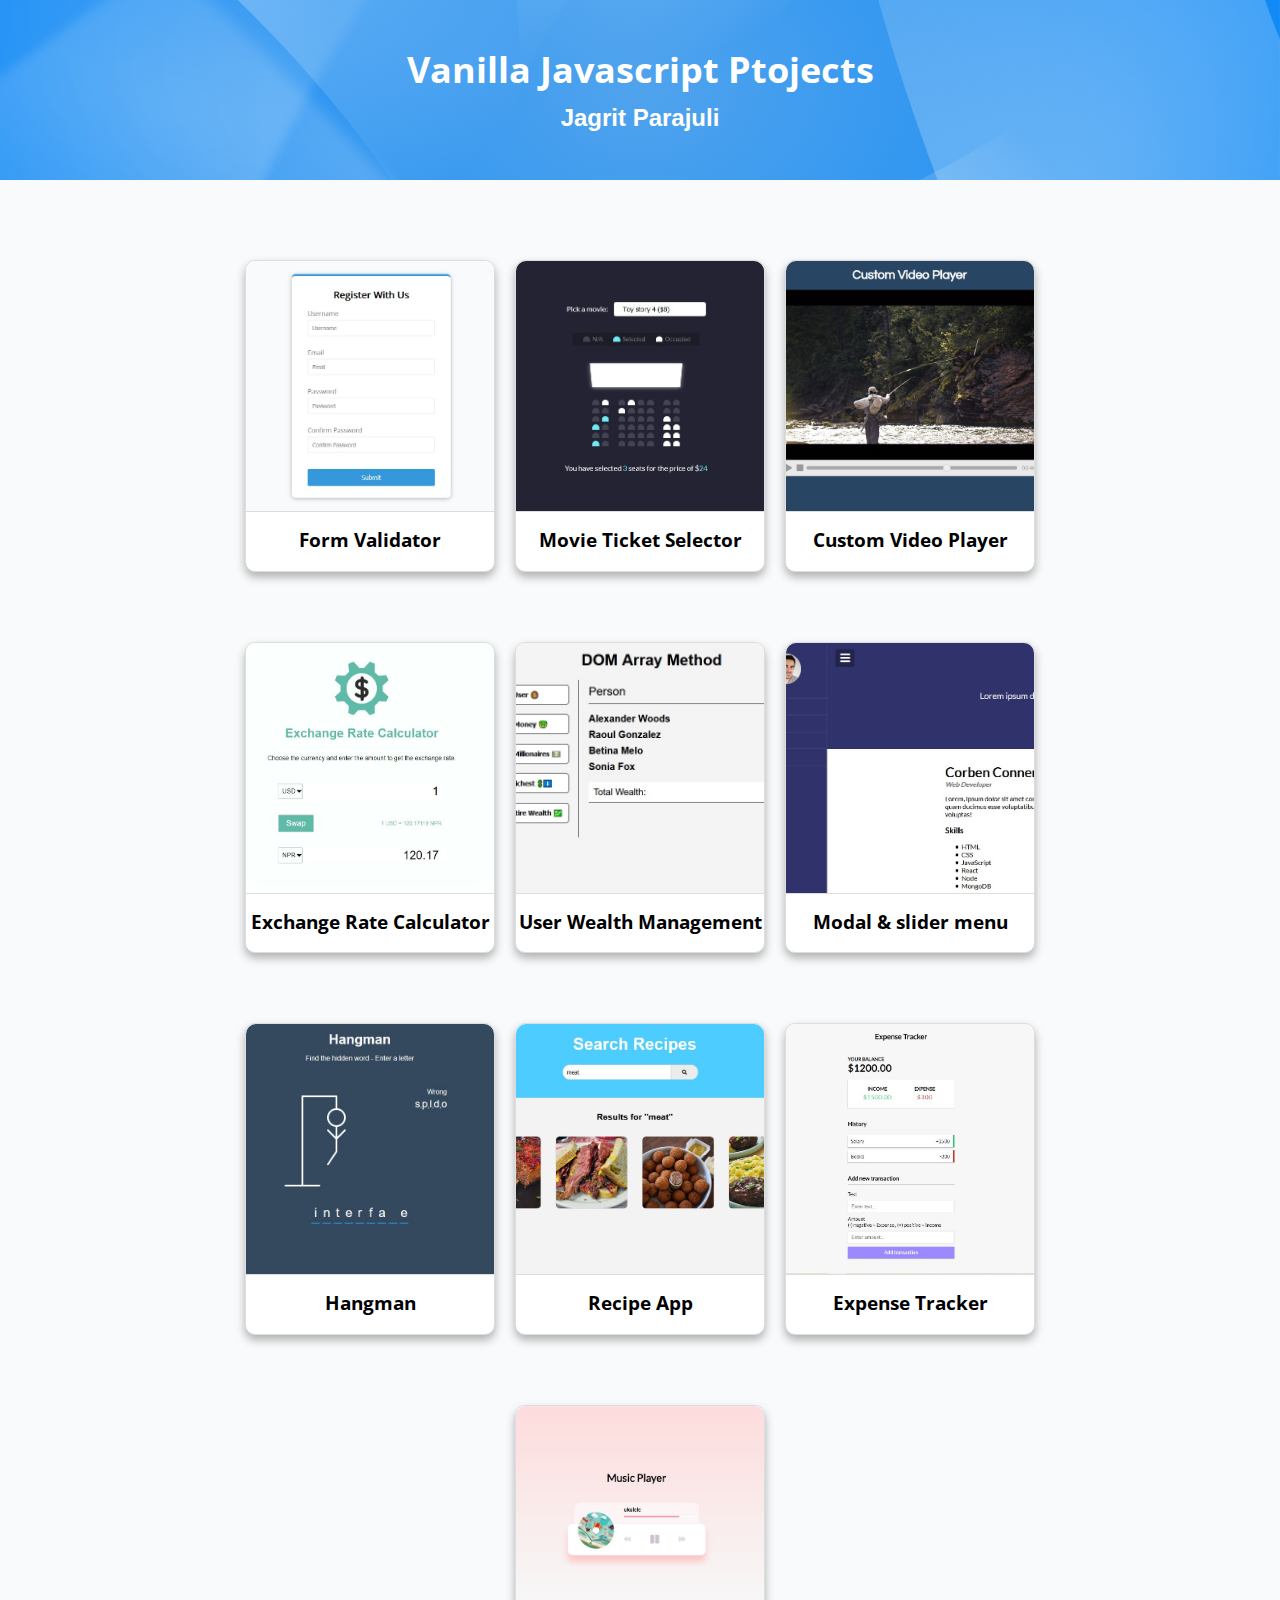
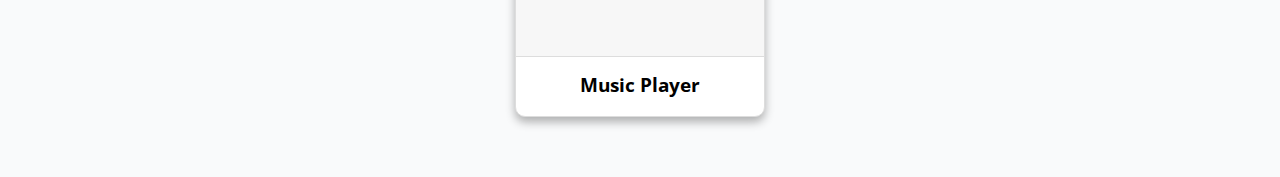
<file: index.html>
<!DOCTYPE html>
<html lang="en">
  <head>
    <meta charset="UTF-8" />
    <meta name="viewport" content="width=device-width, initial-scale=1.0" />
    <link
      href="https://fonts.googleapis.com/css2?family=Open+Sans&amp;display=swap"
      rel="stylesheet"
    />
    <link rel="stylesheet" href="style.css" />
    <title>Vanilla Javascript Projects</title>
  </head>
  <body>
    <header>
      <h1>Vanilla Javascript Ptojects</h1>
      <h3>Jagrit Parajuli</h3>
    </header>
    <div class="container">
      <a href="./form-validator/index.html" target="_blank"
        ><div class="card">
          <div
            class="image-form"
            style="
              background: url('./assets/form-validator.jpg') no-repeat;
              background-position: center;
              background-size: cover;
            "
          ></div>
          <h3>Form Validator</h3>
        </div>
      </a>
      <a href="./moive-ticket-selector/index.html" target="_blank"
        ><div class="card">
          <div
            class="image-form"
            style="
              background: url('./assets/movie-ticket-selector.jpg') no-repeat;
              background-position: center;
              background-size: cover;
            "
          ></div>
          <h3>Movie Ticket Selector</h3>
        </div>
      </a>
      <a href="./video-player/index.html" target="_blank"
        ><div class="card">
          <div
            class="image-form"
            style="
              background: url('./assets/video-player.jpg') no-repeat;
              background-position: center;
              background-size: cover;
            "
          ></div>
          <h3>Custom Video Player</h3>
        </div>
      </a>
      <a href="./exchange-rate-calculator/index.html" target="_blank"
        ><div class="card">
          <div
            class="image-form"
            style="
              background: url('./assets/exchange-rate-calculator.jpg') no-repeat;
              background-position: center;
              background-size: cover;
            "
          ></div>
          <h3>Exchange Rate Calculator</h3>
        </div>
      </a>
      <a href="./user-wealth/index.html" target="_blank"
        ><div class="card">
          <div
            class="image-form"
            style="
              background: url('./assets/user-wealth.jpg') no-repeat;
              background-position: center;
              background-size: cover;
            "
          ></div>
          <h3>User Wealth Management</h3>
        </div>
      </a>
      <a href="./modal-menu-slider/index.html" target="_blank"
        ><div class="card">
          <div
            class="image-form"
            style="
              background: url('./assets/modal-menu-slider.jpg') no-repeat;
              background-position: center;
              background-size: cover;
            "
          ></div>
          <h3>Modal & slider menu</h3>
        </div>
      </a>
      <a href="./hangman/index.html" target="_blank"
        ><div class="card">
          <div
            class="image-form"
            style="
              background: url('./assets/hangman.jpg') no-repeat;
              background-position: center;
              background-size: cover;
            "
          ></div>
          <h3>Hangman</h3>
        </div>
      </a>
      <a href="./recipe-app/index.html" target="_blank"
        ><div class="card">
          <div
            class="image-form"
            style="
              background: url('./assets/recipe-app.jpg') no-repeat;
              background-position: center;
              background-size: cover;
            "
          ></div>
          <h3>Recipe App</h3>
        </div>
      </a>
      <a href="./expense-tracker/index.html" target="_blank"
        ><div class="card">
          <div
            class="image-form"
            style="
              background: url('./assets/expense-tracker.jpg') no-repeat;
              background-position: center;
              background-size: cover;
            "
          ></div>
          <h3>Expense Tracker</h3>
        </div>
      </a>
      <a href="./music-player/index.html" target="_blank"
        ><div class="card">
          <div
            class="image-form"
            style="
              background: url('./assets/music-player.jpg') no-repeat;
              background-position: center;
              background-size: cover;
            "
          ></div>
          <h3>Music Player</h3>
        </div>
      </a>
    </div>
  </body>
</html>
</file>
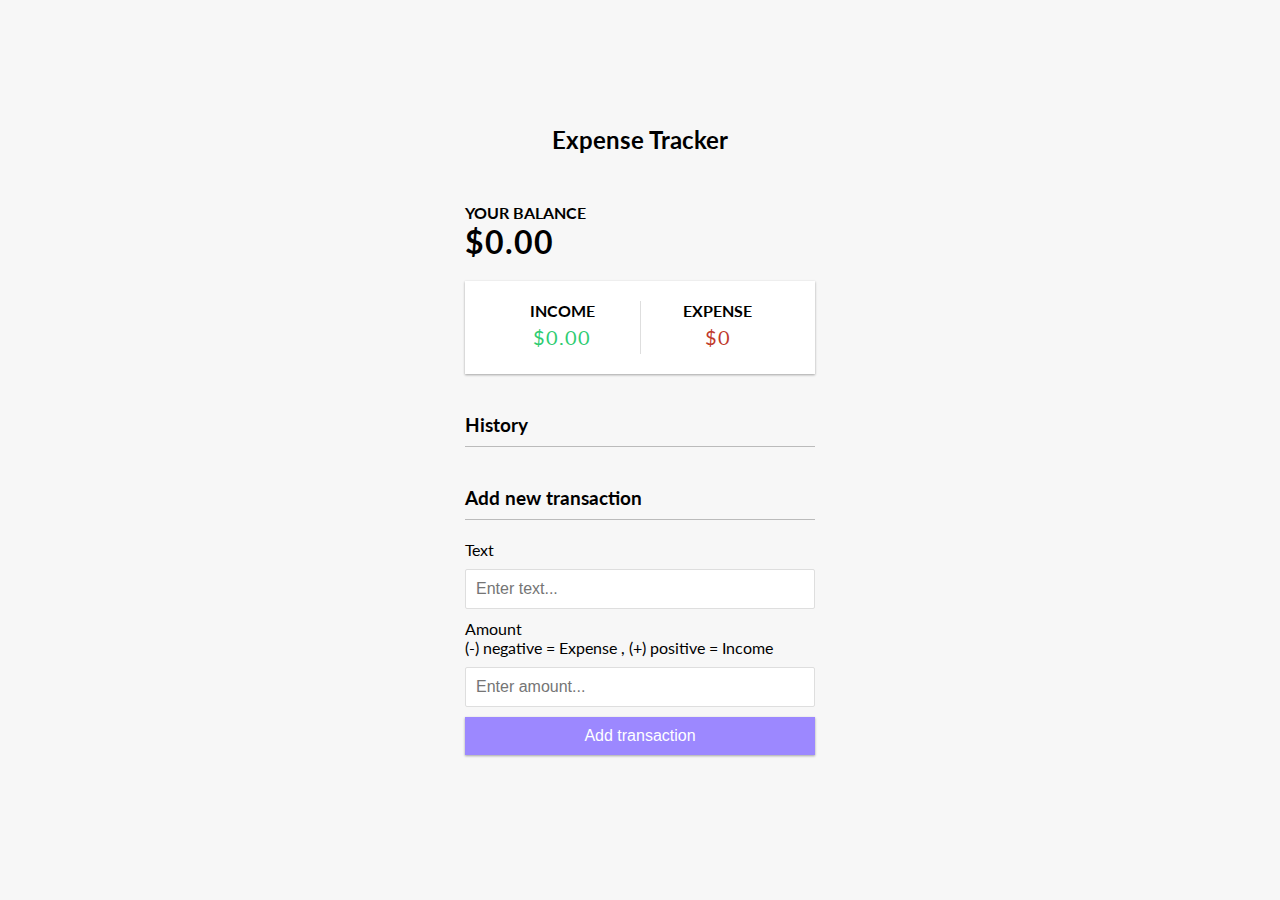
<file: expense-tracker/index.html>
<!DOCTYPE html>
<html lang="en">
  <head>
    <meta charset="UTF-8" />
    <meta name="viewport" content="width=device-width, initial-scale=1.0" />
    <link rel="stylesheet" href="./style.css" />
    <title>Expense Tracker</title>
  </head>
  <body>
    <h2>Expense Tracker</h2>
    <div class="container">
      <h4>Your Balance</h4>
      <h1 id="balance">$0.00</h1>

      <div class="inc-exp-container">
        <div>
          <h4>Income</h4>
          <p id="money-plus" class="money plus">+$0.00</p>
        </div>
        <div>
          <h4>Expense</h4>
          <p id="money-minus" class="money minus">-$0.00</p>
        </div>
      </div>

      <h3>History</h3>
      <ul class="list" id="list">
        <!-- <li class="minus">
          Cash <span>-$400</span>
          <button class="delete-btn">x</button>
        </li> -->
      </ul>

      <h3>Add new transaction</h3>
      <form id="form">
        <div class="form-control">
          <label for="text">Text</label>
          <input type="text" id="text" placeholder="Enter text..." />
        </div>
        <div class="form-control">
          <label for="amount"
            >Amount<br />
            (-) negative = Expense , (+) positive = Income</label
          >
          <input type="amount" id="amount" placeholder="Enter amount..." />
        </div>
        <button class="btn">Add transaction</button>
      </form>
    </div>
  </body>
  <script src="./script.js"></script>
</html>
</file>
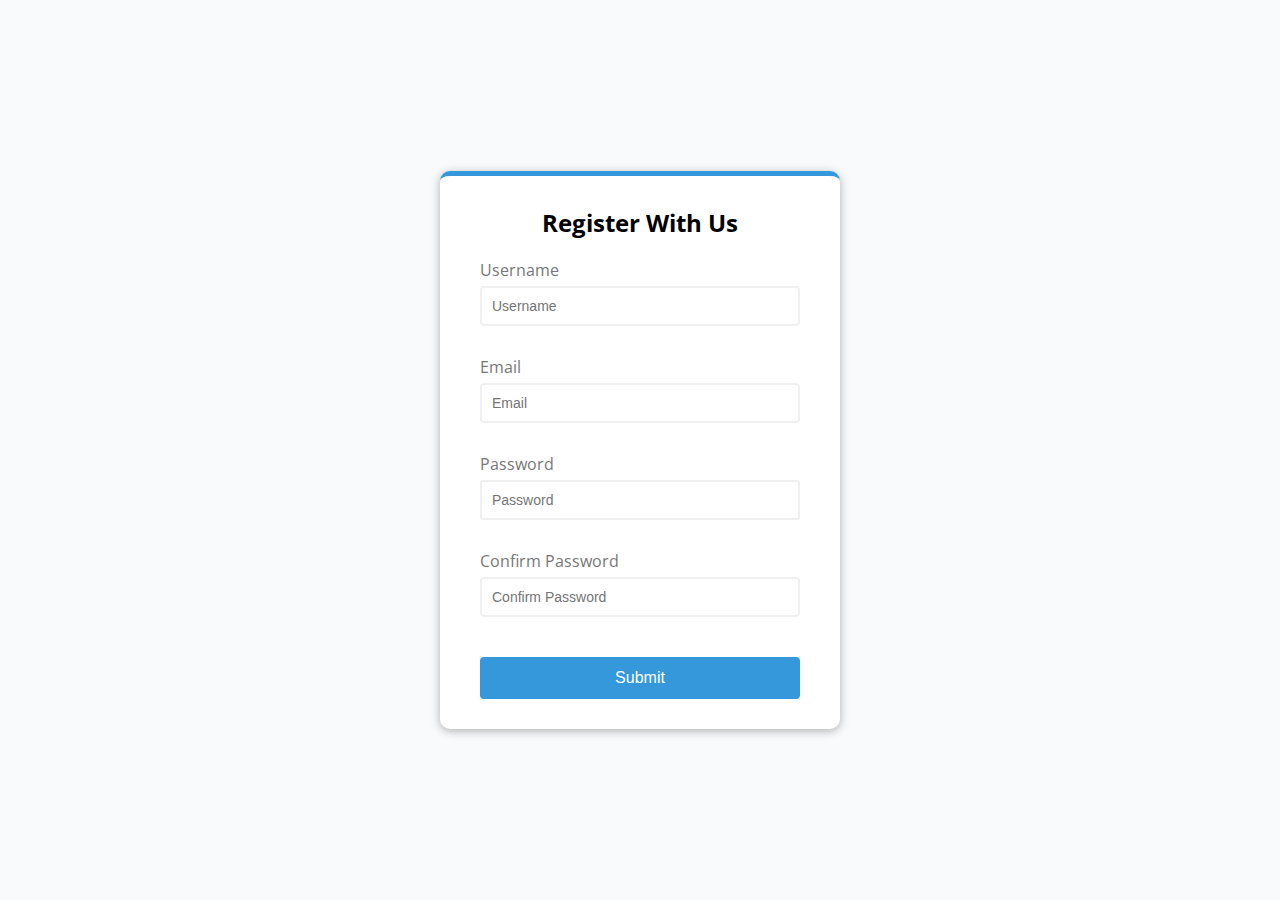
<file: form-validator/index.html>
<!DOCTYPE html>
<html lang="en">
  <head>
    <meta charset="UTF-8" />
    <meta name="viewport" content="width=device-width, initial-scale=1.0" />
    <link rel="stylesheet" href="style.css" />
    <link
      href="https://fonts.googleapis.com/css2?family=Open+Sans&display=swap"
      rel="stylesheet"
    />

    <title>Form validation</title>
  </head>
  <body>
    <div class="container">
      <form class="form" id="form">
        <h2>Register With Us</h2>
        <div class="form-control">
          <label for="username">Username</label>
          <input
            type="text"
            name="username"
            id="username"
            placeholder="Username"
          />
          <small>ErrorMessage</small>
        </div>
        <div class="form-control">
          <label for="email">Email</label>
          <input type="text" name="email" id="email" placeholder="Email" />
          <small>ErrorMessage</small>
        </div>
        <div class="form-control">
          <label for="password">Password</label>
          <input
            type="password"
            name="password"
            id="password"
            placeholder="Password"
          />
          <small>ErrorMessage</small>
        </div>
        <div class="form-control">
          <label for="confirm-password">Confirm Password</label>
          <input
            type="password"
            name="confirm-password"
            id="Password"
            placeholder="Confirm Password"
          />
          <small>ErrorMessage</small>
        </div>
        <button type="submit">Submit</button>
      </form>
    </div>
  </body>
  <script src="script2.js"></script>
</html>
</file>
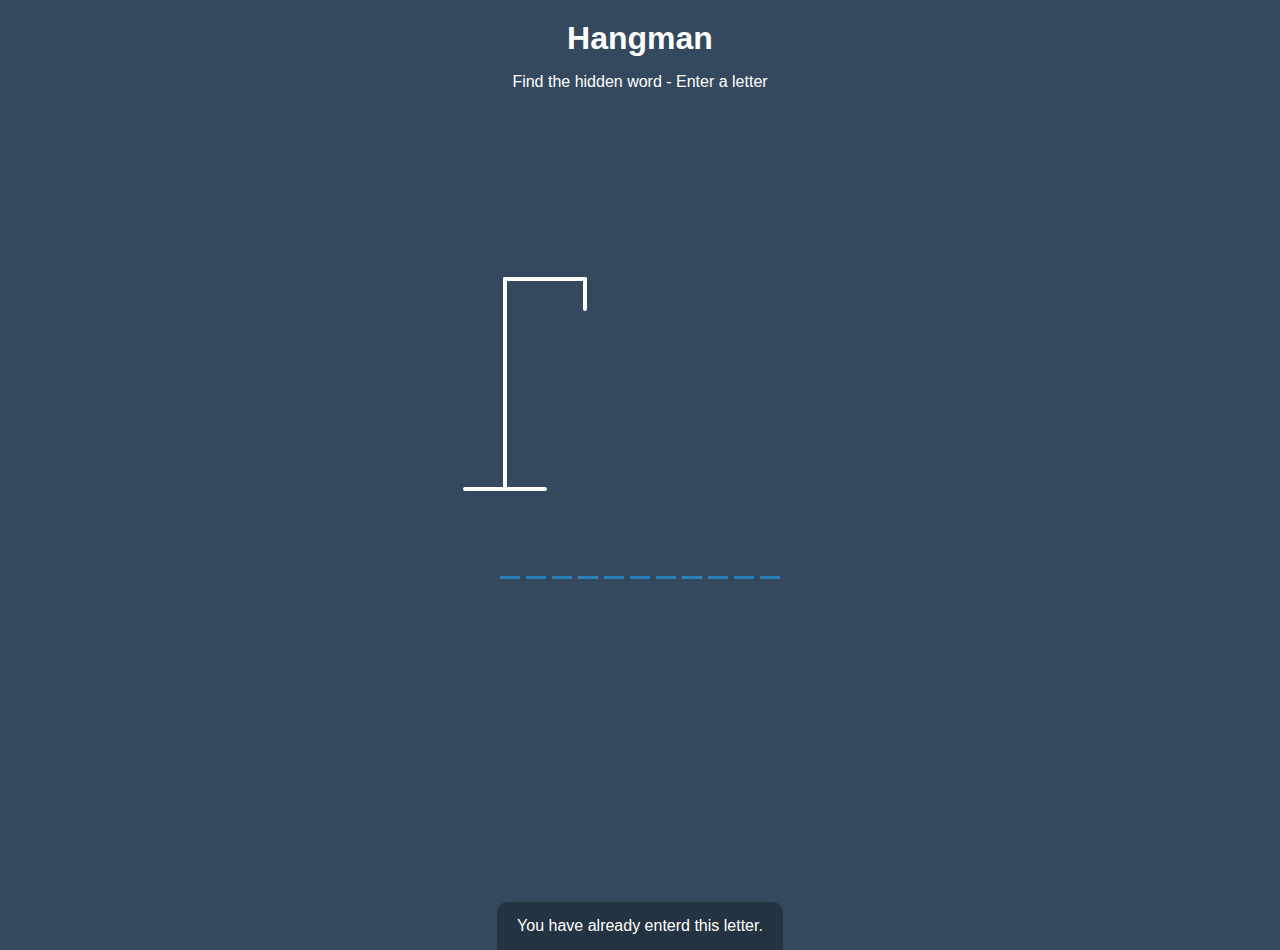
<file: hangman/index.html>
<!DOCTYPE html>
<html lang="en">
  <head>
    <meta charset="UTF-8" />
    <meta name="viewport" content="width=device-width, initial-scale=1.0" />
    <link rel="stylesheet" href="./style.css" />
    <title>Hangman</title>
  </head>
  <body>
    <h1>Hangman</h1>
    <p>Find the hidden word - Enter a letter</p>
    <div class="game-container">
      <svg class="figure-container" height="250px" width="200px">
        <!-- stand -->
        <line x1="60" y1="20" x2="140" y2="20"></line>
        <line x1="140" y1="20" x2="140" y2="50"></line>
        <line x1="60" y1="20" x2="60" y2="230"></line>
        <line x1="20" y1="230" x2="100" y2="230"></line>

        <!-- Head -->
        <circle cx="140" cy="70" r="20" class="figure-part"></circle>

        <!-- Body -->
        <line x1="140" y1="90" x2="140" y2="150" class="figure-part"></line>

        <!-- Arms -->
        <line x1="140" y1="120" x2="120" y2="100" class="figure-part"></line>
        <line x1="140" y1="120" x2="160" y2="100" class="figure-part"></line>

        <!-- Legs -->
        <line x1="140" y1="150" x2="120" y2="180" class="figure-part"></line>
        <line x1="140" y1="150" x2="160" y2="180" class="figure-part"></line>
      </svg>

      <div class="wrong-letters-container">
        <div id="wrong-letters"></div>
      </div>

      <div class="word" id="word"></div>
    </div>

    <!-- Container for final mesages -->
    <div class="popup-container" id="popup-container">
      <div class="popup">
        <h2 id="final-message"></h2>
        <button id="play-button">Play Again</button>
      </div>
    </div>

    <!-- Notification -->
    <div class="notification-container" id="notification-container">
      <p>You have already enterd this letter.</p>
    </div>
  </body>
  <script src="./script.js"></script>
</html>
</file>
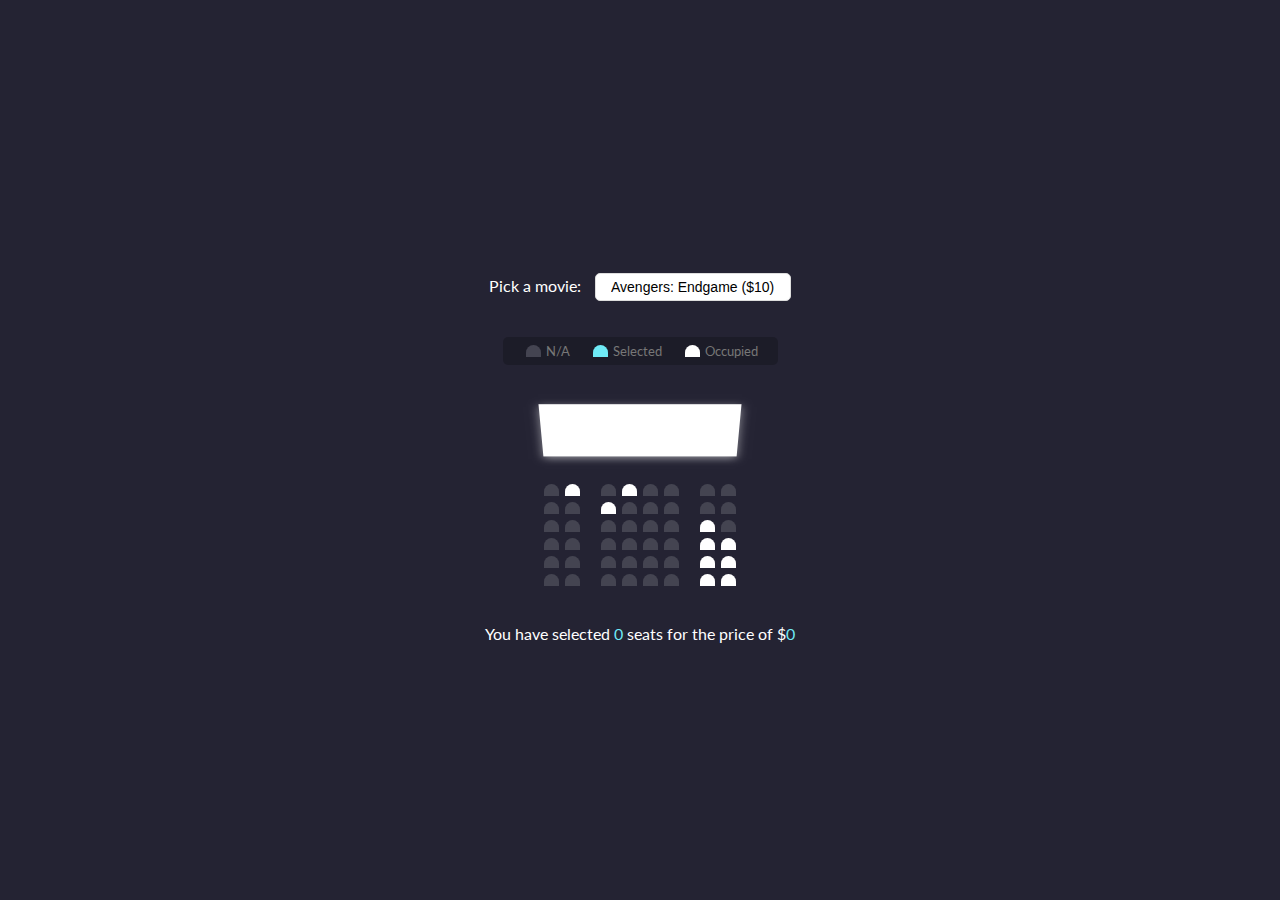
<file: moive-ticket-selector/index.html>
<!DOCTYPE html>
<html lang="en">
  <head>
    <meta charset="UTF-8" />
    <meta name="viewport" content="width=device-width, initial-scale=1.0" />
    <link rel="stylesheet" href="style.css" />
    <title>Movie Ticket Booking</title>
  </head>
  <body>
    <div class="movie-container">
      <label>Pick a movie:</label>
      <select id="movie">
        <option value="10">Avengers: Endgame ($10)</option>
        <option value="12">Joker ($12)</option>
        <option value="8">Toy story 4 ($8)</option>
        <option value="9">The Lion King ($9)</option>
      </select>
    </div>
    <ul class="showCase">
      <li>
        <div class="seat"></div>
        <small>N/A</small>
      </li>
      <li>
        <div class="seat selected"></div>
        <small>Selected</small>
      </li>
      <li>
        <div class="seat occupied"></div>
        <small>Occupied</small>
      </li>
    </ul>
    <div class="container">
      <div class="screen"></div>
      <div class="row">
        <div class="seat"></div>
        <div class="seat occupied"></div>
        <div class="seat"></div>
        <div class="seat occupied"></div>
        <div class="seat"></div>
        <div class="seat"></div>
        <div class="seat"></div>
        <div class="seat"></div>
      </div>
      <div class="row">
        <div class="seat"></div>
        <div class="seat"></div>
        <div class="seat occupied"></div>
        <div class="seat"></div>
        <div class="seat"></div>
        <div class="seat"></div>
        <div class="seat"></div>
        <div class="seat"></div>
      </div>
      <div class="row">
        <div class="seat"></div>
        <div class="seat"></div>
        <div class="seat"></div>
        <div class="seat"></div>
        <div class="seat"></div>
        <div class="seat"></div>
        <div class="seat occupied"></div>
        <div class="seat"></div>
      </div>
      <div class="row">
        <div class="seat"></div>
        <div class="seat"></div>
        <div class="seat"></div>
        <div class="seat"></div>
        <div class="seat"></div>
        <div class="seat"></div>
        <div class="seat occupied"></div>
        <div class="seat occupied"></div>
      </div>
      <div class="row">
        <div class="seat"></div>
        <div class="seat"></div>
        <div class="seat"></div>
        <div class="seat"></div>
        <div class="seat"></div>
        <div class="seat"></div>
        <div class="seat occupied"></div>
        <div class="seat occupied"></div>
      </div>
      <div class="row">
        <div class="seat"></div>
        <div class="seat"></div>
        <div class="seat"></div>
        <div class="seat"></div>
        <div class="seat"></div>
        <div class="seat"></div>
        <div class="seat occupied"></div>
        <div class="seat occupied"></div>
      </div>
    </div>
    <p class="text">
      You have selected <span id="count">0</span> seats for the price of $<span
        id="total"
        >0</span
      >
    </p>
  </body>
  <script src="script.js"></script>
</html>
</file>
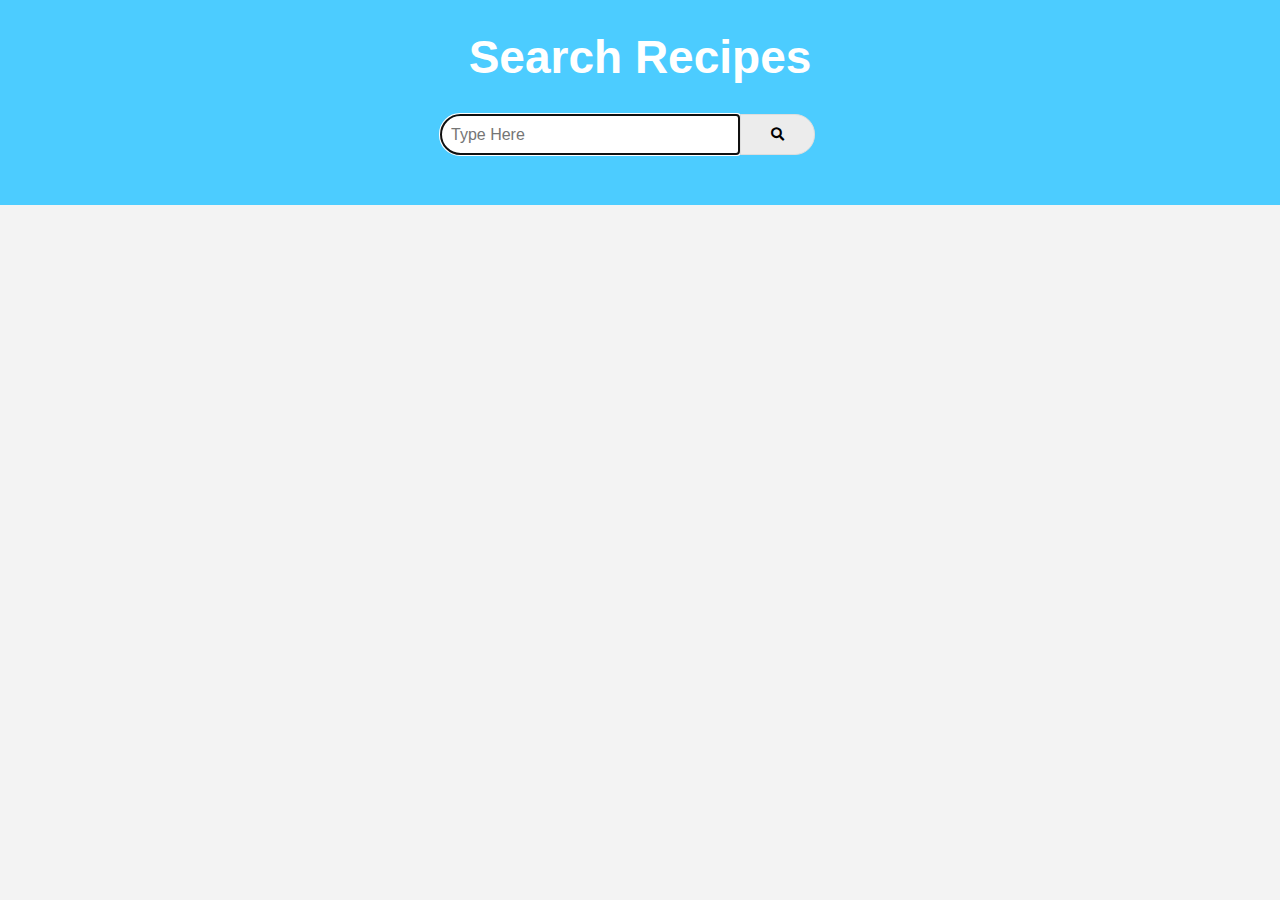
<file: recipe-app/index.html>
<!DOCTYPE html>
<html lang="en">
  <head>
    <meta charset="UTF-8" />
    <meta name="viewport" content="width=device-width, initial-scale=1.0" />
    <link
      rel="stylesheet"
      href="https://cdnjs.cloudflare.com/ajax/libs/font-awesome/5.14.0/css/all.min.css"
    />
    <link rel="stylesheet" href="./style.css" />
    <title>Recipe App</title>
  </head>
  <body>
    <header>
      <h1 id="logo">Search Recipes</h1>
      <div class="form">
        <input type="text" id="searchInput" placeholder="Type Here" />
        <button id="searchBtn" class="searchBtn">
          <i class="fa fa-search"></i>
        </button>
      </div>
    </header>
    <div class="container" id="container">
      <h2 id="message" class="message"></h2>
      <div class="cardsContainer" id="cardsContainer"></div>

      <div class="result" id="result"></div>
    </div>
  </body>
  <script src="./script.js"></script>
</html>
</file>
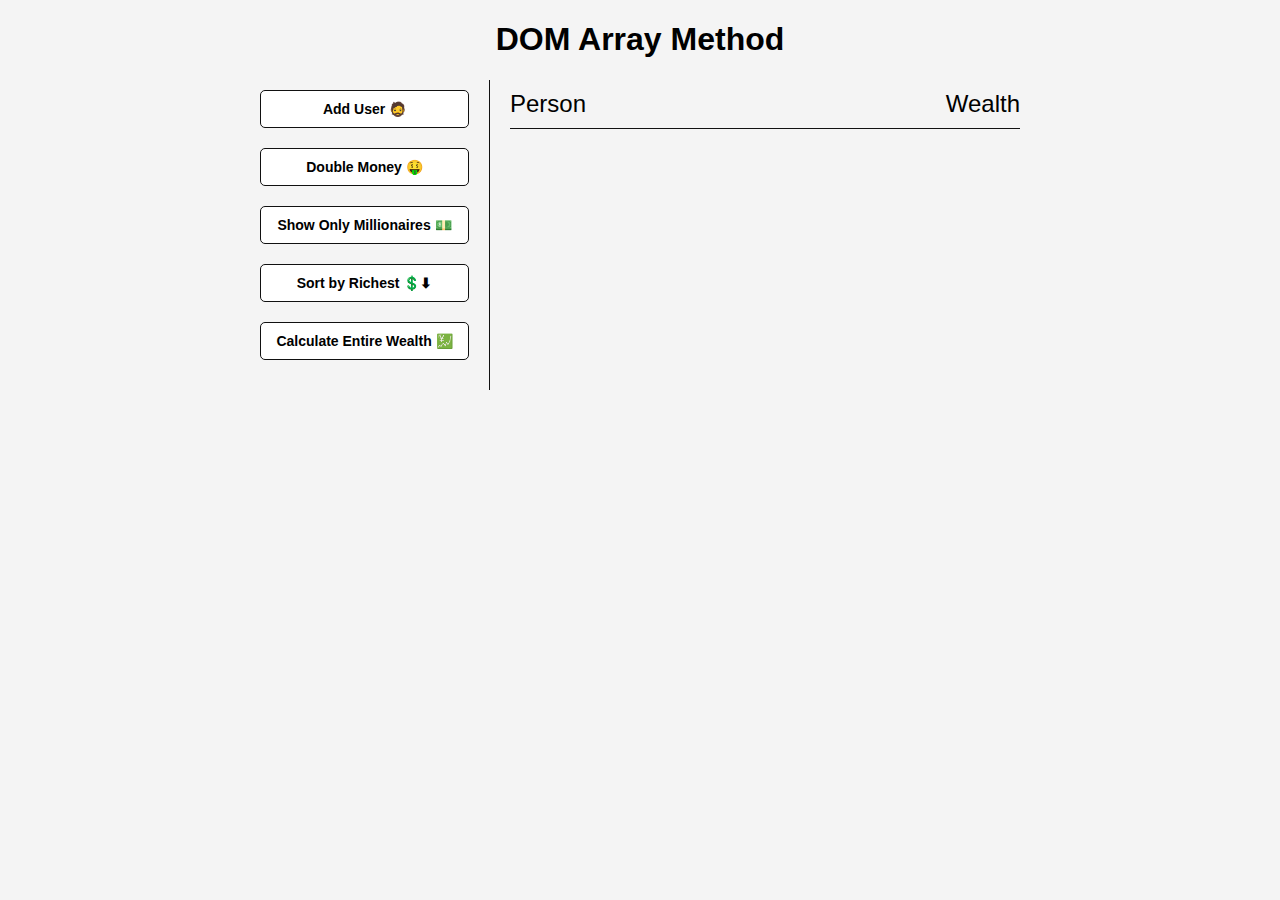
<file: user-wealth/index.html>
<!DOCTYPE html>
<html lang="en">
  <head>
    <meta charset="UTF-8" />
    <meta name="viewport" content="width=device-width, initial-scale=1.0" />
    <link rel="stylesheet" href="style.css" />
    <title>User Wealth</title>
  </head>
  <body>
    <h1>DOM Array Method</h1>
    <div class="container">
      <aside>
        <button id="add-user">Add User 🧔</button>
        <button id="double">Double Money 🤑</button>
        <button id="show-millionaires">Show Only Millionaires 💵</button>
        <button id="sort">Sort by Richest 💲⬇</button>
        <button id="calculate-wealth">Calculate Entire Wealth 💹</button>
      </aside>
      <main id="main">
        <h2><strong>Person</strong> Wealth</h2>
      </main>
    </div>
  </body>
  <script src="script.js"></script>
</html>
</file>
<file: style.css>
* {
  box-sizing: border-box;
}
a:link {
  text-decoration: none;
}
body {
  background-color: #f9fafb;
  font-family: 'Open Sans', sans-serif;
  margin: 0;
  padding: 0;
}
header {
  width: 100vw;
  min-height: 20vh;
  background: url('./assets/background-159244.svg') no-repeat;
  background-position: center;
  background-size: cover;
  padding: 20px;
  display: flex;
  flex-direction: column;
  justify-content: center;
  align-items: center;
  color: #ffffff;
}
header h1 {
  font-size: 36px;
  margin-top: 20px;
  margin-bottom: 10px;
  text-emphasis: bold;
  text-align: center;
}
header h3 {
  font-size: 24px;
  margin-top: 0;
  font-family: sans-serif;
}
.container {
  padding: 20px 10% 50px 10%;
  display: flex;
  flex-wrap: wrap;
  justify-content: center;
}
a {
  margin: 10px;
}
.card {
  width: 250px;
  margin-top: 50px;
  background-color: #ffffff;
  border: 1px solid #ddd;
  border-radius: 10px;
  box-shadow: 0 5px 10px rgba(0, 0, 0, 0.3);
}
.image-form {
  width: 100%;
  height: 250px;
  border-top-left-radius: 10px;
  border-top-right-radius: 10px;
}

.card h3 {
  text-align: center;
  width: 100%;
  border-top: 1px solid #ddd;
  color: black;
  margin-top: 0;
  padding-top: 15px;
}

.card:hover {
  /* border-color: #3799f1; */
  transform: translate(0, -5px);
}
</file>
<file: expense-tracker/style.css>
@import url('https://fonts.googleapis.com/css2?family=Lato&display=swap');

:root {
  --box-shadow: 0 1px 3px rgba(0, 0, 0, 0.12), 0 1px 2px rgba(0, 0, 0, 0.24);
}

* {
  box-sizing: border-box;
}

body {
  font-family: 'Lato', sans-serif;
  background-color: #f7f7f7;
  display: flex;
  flex-direction: column;
  align-items: center;
  justify-content: center;
  min-height: 100vh;
  margin: 0;
}

.container {
  margin: 30px auto;
  width: 350px;
}

h1 {
  letter-spacing: 1px;
  margin: 0;
}

h3 {
  border-bottom: 1px solid #bbb;
  padding-bottom: 10px;
  margin: 40px 0 10px;
}

h4 {
  margin: 0;
  text-transform: uppercase;
}

.inc-exp-container {
  background-color: #fff;
  box-shadow: var(--box-shadow);
  padding: 20px;
  display: flex;
  justify-content: space-between;
  margin: 20px 0;
}

.inc-exp-container > div {
  flex: 1;
  text-align: center;
}

.inc-exp-container > div:first-of-type {
  border-right: 1px solid #dedede;
}

.money {
  font-size: 20px;
  letter-spacing: 1px;
  margin: 5px 0;
}

.money.plus {
  color: #2ecc71;
}

.money.minus {
  color: #c0392b;
}

label {
  display: inline-block;
  margin: 10px 0;
}

input {
  border: 1px solid #dedede;
  border-radius: 2px;
  display: block;
  font-size: 16px;
  padding: 10px;
  width: 100%;
}

.btn {
  background-color: #9c88ff;
  box-shadow: var(--box-shadow);
  color: #fff;
  display: block;
  font-size: 16px;
  margin: 10px 0 10px;
  padding: 10px;
  width: 100%;
  border: none;
  cursor: pointer;
}

.btn:focus,
.delete-btn:focus {
  outline: 0;
}

.list {
  list-style-type: none;
  padding: 0;
  margin-bottom: 40px;
}

.list li {
  background-color: #fff;
  box-shadow: var(--box-shadow);
  color: #333;
  display: flex;
  justify-content: space-between;
  position: relative;
  padding: 10px;
  margin: 10px 0;
}

.list li.plus {
  border-right: 5px solid #2ecc71;
}

.list li.minus {
  border-right: 5px solid #c0392b;
}

.delete-btn {
  background-color: #e74c3c;
  border: 0;
  color: #fff;
  font-size: 20px;
  line-height: 20px;
  padding: 2px 5px;
  position: absolute;
  top: 50%;
  left: 0;
  transform: translate(-100%, -50%);
  opacity: 0;
  transition: opacity 0.3s ease;
  cursor: pointer;
}

.list li:hover .delete-btn {
  opacity: 1;
}
</file>
<file: form-validator/style.css>
:root {
  --success-color: #2ecc71;
  --error-color: #e74c3c;
}

* {
  box-sizing: border-box;
}
body {
  background-color: #f9fafb;
  font-family: "Open Sans", sans-serif;
  display: flex;
  align-items: center;
  justify-content: center;
  min-height: 100vh;
  margin: 0;
}

.container {
  background-color: #fff;
  border-radius: 10px;
  box-shadow: 0 2px 10px rgba(0, 0, 0, 0.3);
  width: 400px;
  border-top: 5px solid #3498db;
}

h2 {
  text-align: center;
  margin: 0 0 20px;
}

.form {
  padding: 30px 40px;
}

.form-control {
  margin-bottom: 10px;
  padding-bottom: 20px;
  position: relative;
}

.form-control label {
  color: #777;
  display: block;
  margin-bottom: 5px;
}

.form-control input {
  border: 2px solid #f0f0f0;
  border-radius: 4px;
  display: block;
  width: 100%;
  padding: 10px;
  font-size: 14px;
}

.form-control input:focus {
  outline: 0;
  border-color: #777;
}

.form-control.success input {
  border-color: var(--success-color);
}

.form-control.error input {
  border-color: var(--error-color);
}

.form-control small {
  color: var(--error-color);
  position: absolute;
  bottom: 0;
  left: 0;
  visibility: hidden;
}

.form-control.error small {
  visibility: visible;
}

.form button {
  cursor: pointer;
  background-color: #3498db;
  border: 2px solid #3498db;
  border-radius: 4px;
  color: white;
  padding: 10px;
  font-size: 16px;
  display: block;
  width: 100%;
  margin-top: 20px;
}
</file>
<file: hangman/style.css>
* {
  box-sizing: border-box;
}
body {
  font-family: Arial, Helvetica, sans-serif;
  background-color: #34495e;
  color: #fff;
  display: flex;
  flex-direction: column;
  align-items: center;
  height: 80vh;
  margin: 0;
  overflow: hidden;
}

h1 {
  margin: 20px 0 0;
}

.game-container {
  padding: 20px 30px;
  position: relative;
  margin: auto;
  width: 450px;
  height: 350px;
}

.figure-container {
  fill: transparent;
  stroke: #fff;
  stroke-width: 4px;
  stroke-linecap: round;
}

.figure-part {
  display: none;
}

.wrong-letters-container {
  position: absolute;
  top: 20px;
  right: 20px;
  display: flex;
  flex-direction: column;
  text-align: right;
}

.wrong-letters-container p {
  margin: 0 0 5px;
}

.wrong-letters-container span {
  font-size: 24px;
}

.word {
  display: flex;
  position: absolute;
  bottom: 10px;
  left: 50%;
  transform: translateX(-50%);
}

.letter {
  border-bottom: 3px solid #2980b9;
  display: inline-flex;
  font-size: 30px;
  align-items: center;
  justify-content: center;
  margin: 0 3px;
  height: 50px;
  width: 20px;
}

.popup-container {
  background-color: rgba(0, 0, 0, 0.3);
  position: fixed;
  top: 0;
  bottom: 0;
  left: 0;
  right: 0;
  /* display: flex; */
  display: none;
  align-items: center;
  justify-content: center;
}

.popup {
  background-color: #2980b9;
  border-radius: 5px;
  box-shadow: 0 15px 10px 3px rgba(0, 0, 0, 0.1);
  padding: 20px;
  text-align: center;
}

.popup button {
  cursor: pointer;
  background-color: #fff;
  color: #2980b9;
  border: 0;
  margin-top: 20px;
  padding: 12px 20px;
  font-size: 16px;
}

.popup button:active {
  transform: scale(0.98);
}

.popup button:focus {
  outline: 0;
}

.notification-container {
  background-color: rgba(0, 0, 0, 0.3);
  border-radius: 10px 10px 0 0;
  padding: 15px 20px;
  position: absolute;
  bottom: -50px;
  transition: transform 0.3s ease-in-out;
}
.notification-container p {
  margin: 0;
}

.notification-container.show {
  transform: translateY(-50px);
}
</file>
<file: moive-ticket-selector/style.css>
@import url("https://fonts.googleapis.com/css2?family=Lato&display=swap");

* {
  box-sizing: border-box;
}

body {
  background-color: #242333;
  color: white;
  display: flex;
  flex-direction: column;
  align-items: center;
  justify-content: center;
  height: 100vh;
  font-family: "Lato", sans-serif;
  margin: 0;
}

.movie-container {
  margin: 20px 0;
}

.movie-container select {
  background-color: #fff;
  border: 1px solid #ddd;
  border-radius: 5px;
  font-size: 14px;
  margin-left: 10px;
  padding: 5px 15px 5px 15px;
  appearance: none;
  -moz-appearance: none;
  -webkit-appearance: none;
}

.container {
  perspective: 1000px;
  margin-bottom: 30px;
}

.seat {
  background-color: #444451;
  height: 12px;
  width: 15px;
  margin: 3px;
  border-top-left-radius: 10px;
  border-top-right-radius: 10px;
}

.seat.selected {
  background-color: #6feaf6;
}
.seat.occupied {
  background-color: white;
}

.seat:nth-of-type(2) {
  margin-right: 18px;
}

.seat:nth-last-of-type(2) {
  margin-left: 18px;
}

.container .seat:not(.occupied):hover {
  cursor: pointer;
  transform: scale(1.2);
}

.showCase {
  background-color: rgba(0, 0, 0, 0.2);
  padding: 5px 10px;
  border-radius: 5px;
  color: #777;
  list-style-type: none;
  display: flex;
  justify-content: space-between;
}

.showCase li {
  display: flex;
  align-items: center;
  justify-content: center;
  margin: 0 10px;
}

.showCase li small {
  margin-left: 2px;
}

.screen {
  background-color: white;
  height: 70px;
  width: 100%;
  margin: 15px 0;
  transform: rotateX(-45deg);
  box-shadow: 0 3px 10px rgba(255, 255, 255, 0.5);
}

.row {
  display: flex;
}

p.text {
  margin: 5px 0;
}

p.text span {
  color: #6feaf6;
}
</file>
<file: recipe-app/style.css>
* {
  box-sizing: border-box;
}

body {
  background-color: #f3f3f3;
  font-family: Arial, Helvetica, sans-serif;
  display: flex;
  flex-direction: column;
  align-items: center;
  margin: 0;
}

header {
  background-color: #4cccff;
  width: 100vw;
  display: flex;
  flex-direction: column;
  align-items: center;
  color: #ffffff;
}

header h1 {
  margin: 30px 0;
  font-size: 46px;
  cursor: pointer;
}

.form {
  display: flex;
  width: 400px;
  margin-bottom: 50px;
}

.form input {
  padding: 10px;
  width: 300px;
  border-radius: 20px 0 0 20px;
  border: 1px solid #ddd;
  font-size: 16px;
  margin: 0;
}

.searchBtn {
  background-color: rgb(236, 236, 236);
  border: 1px solid #ddd;
  padding: 12px 30px;
  border-radius: 0 20px 20px 0;
  margin-right: 20px;
  cursor: pointer;
}

.searchBtn:hover {
  background-color: rgb(228, 227, 227);
}

.container {
  padding: 20px 10%;
  display: flex;
  flex-direction: column;
  align-items: center;
}

.cardsContainer {
  display: flex;
  flex-wrap: wrap;
  justify-content: center;
}

.cards {
  background-color: #fff;
  width: 200px;
  height: 200px;
  position: relative;
  border: 2px solid #ddd;
  border-radius: 10px;
  overflow: hidden;
  margin: 20px;
}

.cover {
  height: 100%;
  width: 100%;
  border-radius: 10px 10px 0 0;
}

.cards .info {
  background-color: rgba(0, 0, 0, 0.404);
  padding: 5px 10px 5px 10px;
  height: 100%;
  width: 100%;
  position: absolute;
  top: 0;
  right: 0;
  display: none;
  color: #fff;
}

.cards .info h3 {
  cursor: pointer;
}

.cards:hover .info {
  display: block;
}

.cards .tags {
  background-color: rgba(256, 256, 256, 0.7);
  margin: 5px 3px 5px 3px;
  padding: 5px;
  color: #000;
  border-radius: 10px;
  cursor: pointer;
}

.result {
  display: flex;
  flex-wrap: wrap;
  justify-content: center;
  margin-top: 70px;
  border-top: 1px solid #ddd;
  padding-top: 20px;
}

.result .meal {
  width: 400px;
  border-radius: 10px;
  border: 2px solid #ddd;
  margin-right: 20px;
  align-self: baseline;
}

.result .resultInfo {
  display: flex;
  flex-direction: column;
}

.resultInfo ul {
  list-style: none;
  display: flex;
  flex-direction: column;
  margin: 0;
  padding: 0;
}

.resultInfo ul li {
  margin-bottom: 10px;
}

.resultInfo .tags span {
  background-color: rgba(0, 0, 0, 0.15);
  margin: 5px;
  padding: 10px;
  border-radius: 20px;
  cursor: pointer;
}

.detail {
  display: flex;
  flex-direction: column;
  align-items: center;
  text-align: justify;
  margin-top: 50px;
  border-top: 1px solid #ddd;
}

.detail p {
  padding: 10px 0 40px;
  border-bottom: 1px solid #ddd;
}

.detail .links {
  padding: 50px 0 50px 0;
  margin-bottom: 20px;
}

.detail .links a {
  text-decoration: none;
  background-color: #38b166;
  color: #fff;
  margin: 10px;
  padding: 12px 20px;
  border-radius: 20px;
  font-size: 16px;
}
</file>
<file: user-wealth/style.css>
* {
  box-sizing: border-box;
}
body {
  background-color: #f4f4f4;
  font-family: Arial, Helvetica, sans-serif;
  display: flex;
  flex-direction: column;
  align-items: center;
  min-height: 100vh;
  margin: 0;
}

.container {
  display: flex;
  padding: 0 auto;
  max-width: 100%;
  width: 800px;
}

aside {
  padding: 10px 20px;
  width: 250px;
  border-right: 1px solid #111;
}

button {
  cursor: pointer;
  background-color: #fff;
  border: 1px solid #111;
  border-radius: 5px;
  display: block;
  width: 100%;
  padding: 10px;
  margin-bottom: 20px;
  font-weight: bold;
  font-size: 14px;
}

main {
  flex: 1;
  padding: 10px 20px;
}

h2 {
  border-bottom: 1px solid #111;
  padding-bottom: 10px;
  display: flex;
  justify-content: space-between;
  font-weight: 300;
  margin: 0 0 20px;
}

h3 {
  background-color: #fff;
  border-bottom: 1px solid #111;
  padding: 10px;
  display: flex;
  justify-content: space-between;
  font-weight: 300;
  margin: 20px 0 0;
}

.person {
  display: flex;
  justify-content: space-between;
  font-size: 20px;
  margin-bottom: 10px;
}
</file>
